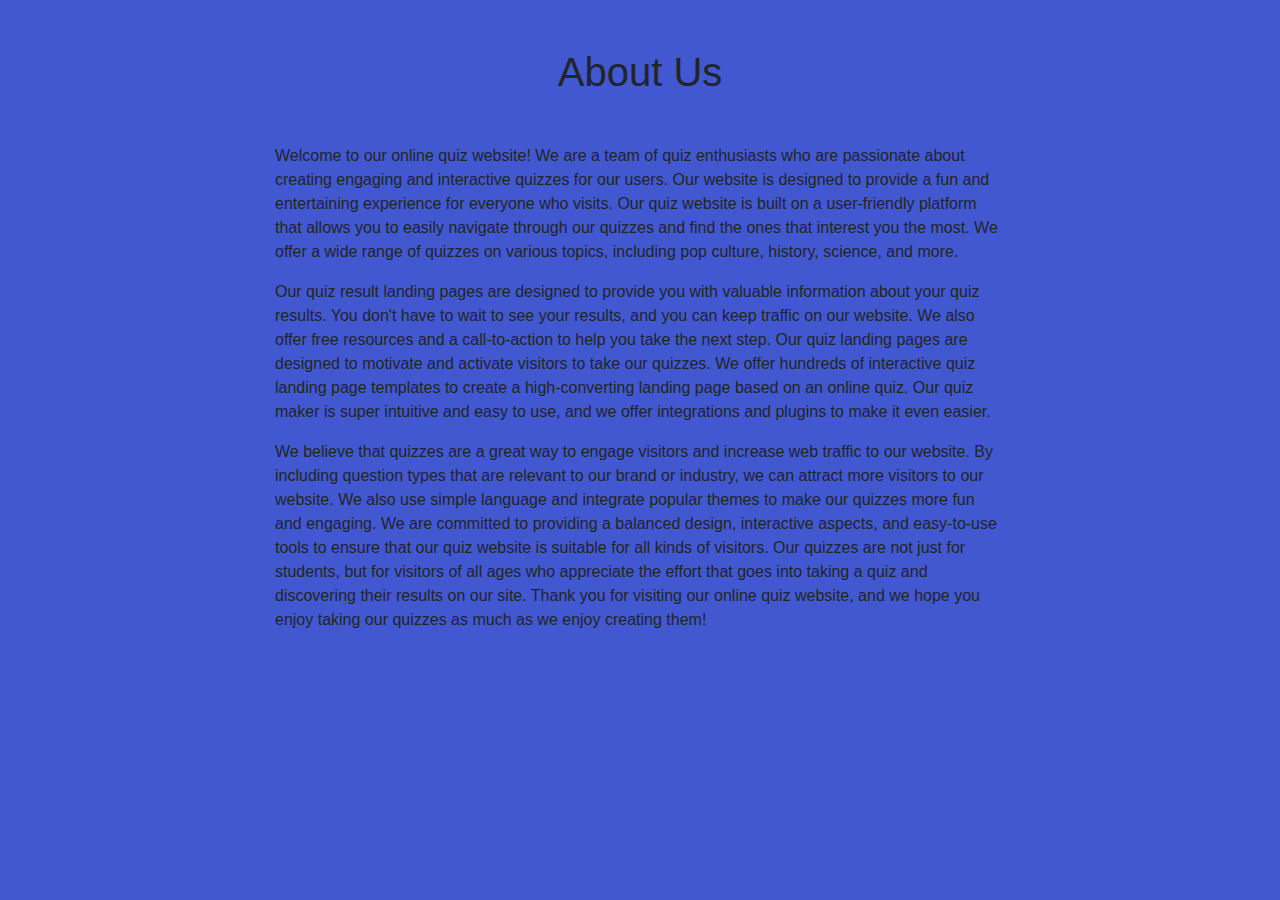
<file: aboutus.html>
<!DOCTYPE html>
<html lang="en">
<head>
    <meta charset="UTF-8">
    <meta name="viewport" content="width=device-width, initial-scale=1.0">
    <title>About Us</title>
    <link rel="stylesheet" href="https://maxcdn.bootstrapcdn.com/bootstrap/4.0.0/css/bootstrap.min.css">
</head>
<body style="background-color: #4158D0;">
    <div class="container">
        <div class="row justify-content-center mt-5">
            <div class="col-md-8">
                <h1 class="text-center mb-5">About Us</h1>
                <p>Welcome to our online quiz website! We are a team of quiz enthusiasts who are passionate about creating engaging and interactive quizzes for our users. Our website is designed to provide a fun and entertaining experience for everyone who visits.
                    Our quiz website is built on a user-friendly platform that allows you to easily navigate through our quizzes and find the ones that interest you the most. We offer a wide range of quizzes on various topics, including pop culture, history, science, and more.</p>
                    <p>Our quiz result landing pages are designed to provide you with valuable information about your quiz results. You don't have to wait to see your results, and you can keep traffic on our website. We also offer free resources and a call-to-action to help you take the next step.
                        Our quiz landing pages are designed to motivate and activate visitors to take our quizzes. We offer hundreds of interactive quiz landing page templates to create a high-converting landing page based on an online quiz. Our quiz maker is super intuitive and easy to use, and we offer integrations and plugins to make it even easier.
                        </p>
                        <p>We believe that quizzes are a great way to engage visitors and increase web traffic to our website. By including question types that are relevant to our brand or industry, we can attract more visitors to our website. We also use simple language and integrate popular themes to make our quizzes more fun and engaging.
                            We are committed to providing a balanced design, interactive aspects, and easy-to-use tools to ensure that our quiz website is suitable for all kinds of visitors. Our quizzes are not just for students, but for visitors of all ages who appreciate the effort that goes into taking a quiz and discovering their results on our site.
                            Thank you for visiting our online quiz website, and we hope you enjoy taking our quizzes as much as we enjoy creating them!</p>
            </div>
        </div>
    </div>
</body>
</html>
</file>
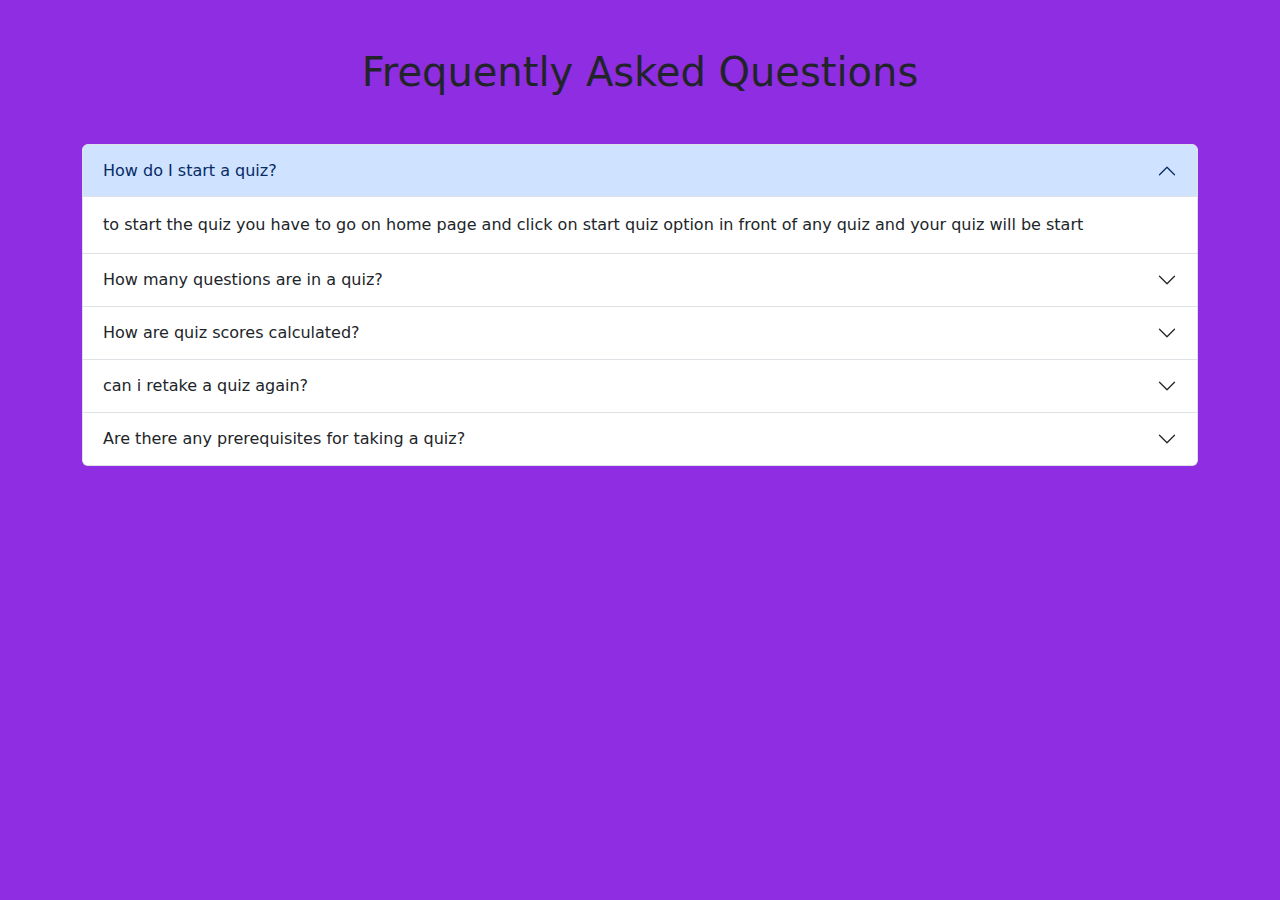
<file: faq.html>
<!DOCTYPE html>
<html lang="en">
<head>
  <meta charset="UTF-8">
  <meta name="viewport" content="width=device-width, initial-scale=1.0">
  <title>FAQ Page</title>
  <!-- Bootstrap CSS -->
  <link rel="stylesheet" href="https://cdnjs.cloudflare.com/ajax/libs/bootstrap/5.1.3/css/bootstrap.min.css">
</head>
<body style="background-color: #8E2DE2;">
  <div class="container py-5">
    <h1 class="text-center mb-5">Frequently Asked Questions</h1>
    <div class="accordion" id="faqAccordion">
      <div class="accordion-item">
        <h2 class="accordion-header" id="headingOne">
          <button class="accordion-button" type="button" data-bs-toggle="collapse" data-bs-target="#collapseOne" aria-expanded="true" aria-controls="collapseOne">
            How do I start a quiz?
          </button>
        </h2>
        <div id="collapseOne" class="accordion-collapse collapse show" aria-labelledby="headingOne" data-bs-parent="#faqAccordion">
          <div class="accordion-body">
           to start the quiz you have to go on home page and click on start quiz option in front of any quiz and your quiz will be start
          </div>
        </div>
      </div>
      <div class="accordion-item">
        <h2 class="accordion-header" id="headingTwo">
          <button class="accordion-button collapsed" type="button" data-bs-toggle="collapse" data-bs-target="#collapseTwo" aria-expanded="false" aria-controls="collapseTwo">
            How many questions are in a quiz?
          </button>
        </h2>
        <div id="collapseTwo" class="accordion-collapse collapse" aria-labelledby="headingTwo" data-bs-parent="#faqAccordion">
          <div class="accordion-body">
            right now every quiz has a limit of 5 questions
          </div>
        </div>
      </div>
      <div class="accordion-item">
        <h2 class="accordion-header" id="headingThree">
          <button class="accordion-button collapsed" type="button" data-bs-toggle="collapse" data-bs-target="#collapseThree" aria-expanded="false" aria-controls="collapseThree">
            How are quiz scores calculated?
          </button>
        </h2>
        <div id="collapseThree" class="accordion-collapse collapse" aria-labelledby="headingThree" data-bs-parent="#faqAccordion">
          <div class="accordion-body">
            one point for every correct answer
          </div>
        </div>
      </div>
      <div class="accordion-item">
        <h2 class="accordion-header" id="headingThree">
          <button class="accordion-button collapsed" type="button" data-bs-toggle="collapse" data-bs-target="#collapseThree" aria-expanded="false" aria-controls="collapseThree">
            can i retake a quiz again?
          </button>
        </h2>
        <div id="collapsefour" class="accordion-collapse collapse" aria-labelledby="headingThree" data-bs-parent="#faqAccordion">
          <div class="accordion-body">
            yes you can reatake a quiz again
          </div>
        </div>
      </div>
      <div class="accordion-item">
        <h2 class="accordion-header" id="headingThree">
          <button class="accordion-button collapsed" type="button" data-bs-toggle="collapse" data-bs-target="#collapseThree" aria-expanded="false" aria-controls="collapseThree">
            Are there any prerequisites for taking a quiz?
          </button>
        </h2>
        <div id="collapsefive" class="accordion-collapse collapse" aria-labelledby="headingThree" data-bs-parent="#faqAccordion">
          <div class="accordion-body">
            no prerequisites are required to take this quiz 
          </div>
        </div>
      </div>
    </div>
  </div>
  <!-- Bootstrap JS -->
  <script src="https://cdnjs.cloudflare.com/ajax/libs/bootstrap/5.1.3/js/bootstrap.bundle.min.js"></script>
</body>
</html>
</file>
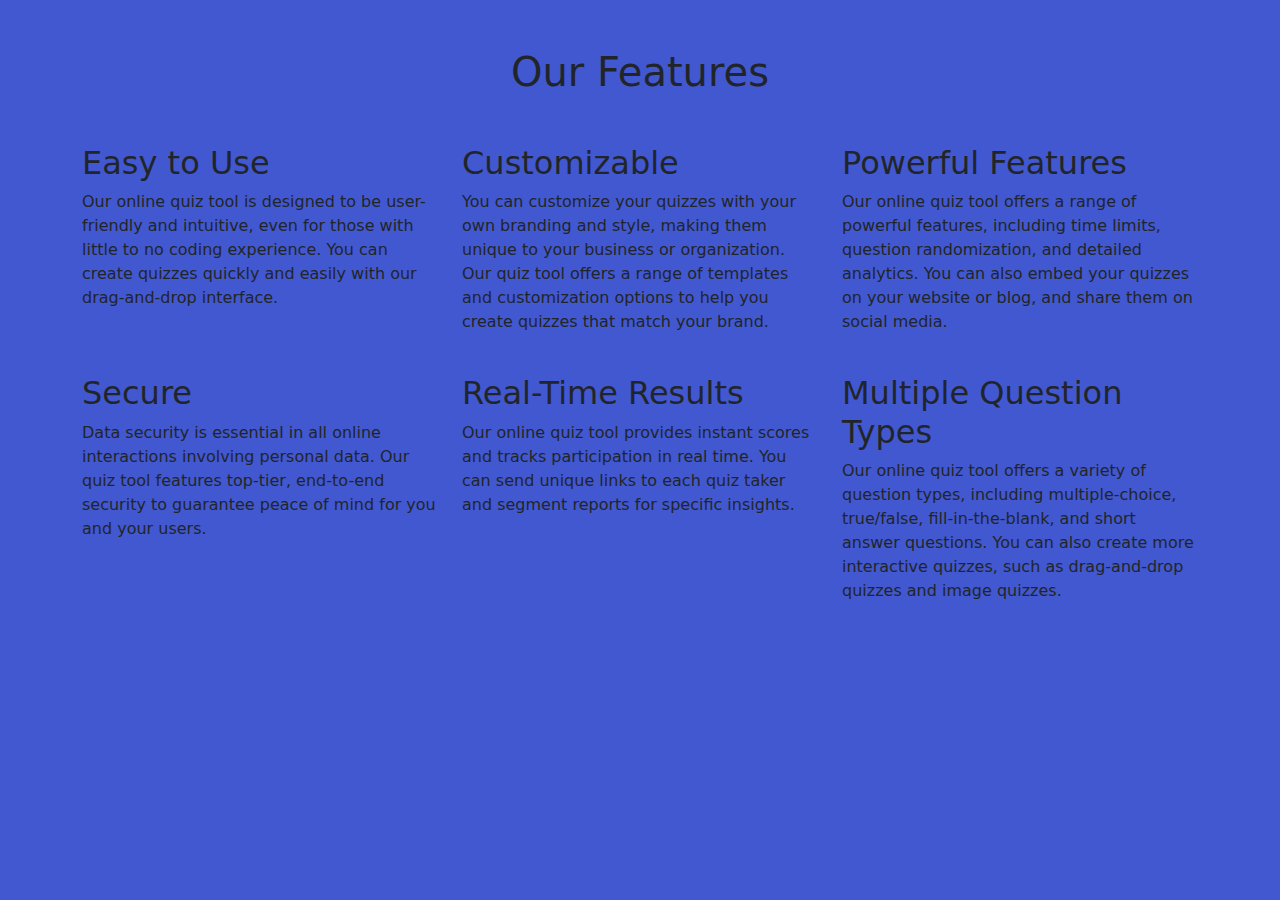
<file: features.html>
<!DOCTYPE html>
<html lang="en">
<head>
  <meta charset="UTF-8">
  <meta name="viewport" content="width=device-width, initial-scale=1.0">
  <title>Features Page</title>
  <!-- Bootstrap CSS -->
  <link rel="stylesheet" href="https://cdnjs.cloudflare.com/ajax/libs/bootstrap/5.1.3/css/bootstrap.min.css">
</head>
<body style="background-color: #4158D0;">
  <div class="container py-5">
    <h1 class="text-center mb-5">Our Features</h1>
    <div class="row">
      <div class="col-md-4 mb-4">
        <h2>Easy to Use</h2>
        <p>Our online quiz tool is designed to be user-friendly and intuitive, even for those with little to no coding experience. You can create quizzes quickly and easily with our drag-and-drop interface.</p>
      </div>
      <div class="col-md-4 mb-4">
        <h2>Customizable</h2>
        <p>You can customize your quizzes with your own branding and style, making them unique to your business or organization. Our quiz tool offers a range of templates and customization options to help you create quizzes that match your brand.</p>
      </div>
      <div class="col-md-4 mb-4">
        <h2>Powerful Features</h2>
        <p>Our online quiz tool offers a range of powerful features, including time limits, question randomization, and detailed analytics. You can also embed your quizzes on your website or blog, and share them on social media.</p>
      </div>
    </div>
    <div class="row">
      <div class="col-md-4 mb-4">
        <h2>Secure</h2>
        <p>Data security is essential in all online interactions involving personal data. Our quiz tool features top-tier, end-to-end security to guarantee peace of mind for you and your users.</p>
      </div>
      <div class="col-md-4 mb-4">
        <h2>Real-Time Results</h2>
        <p>Our online quiz tool provides instant scores and tracks participation in real time. You can send unique links to each quiz taker and segment reports for specific insights.</p>
      </div>
      <div class="col-md-4 mb-4">
        <h2>Multiple Question Types</h2>
        <p>Our online quiz tool offers a variety of question types, including multiple-choice, true/false, fill-in-the-blank, and short answer questions. You can also create more interactive quizzes, such as drag-and-drop quizzes and image quizzes.</p>
      </div>
    </div>
  </div>
  <!-- Bootstrap JS -->
  <script src="https://cdnjs.cloudflare.com/ajax/libs/bootstrap/5.1.3/js/bootstrap.bundle.min.js"></script>
</body>
</html>
</file>
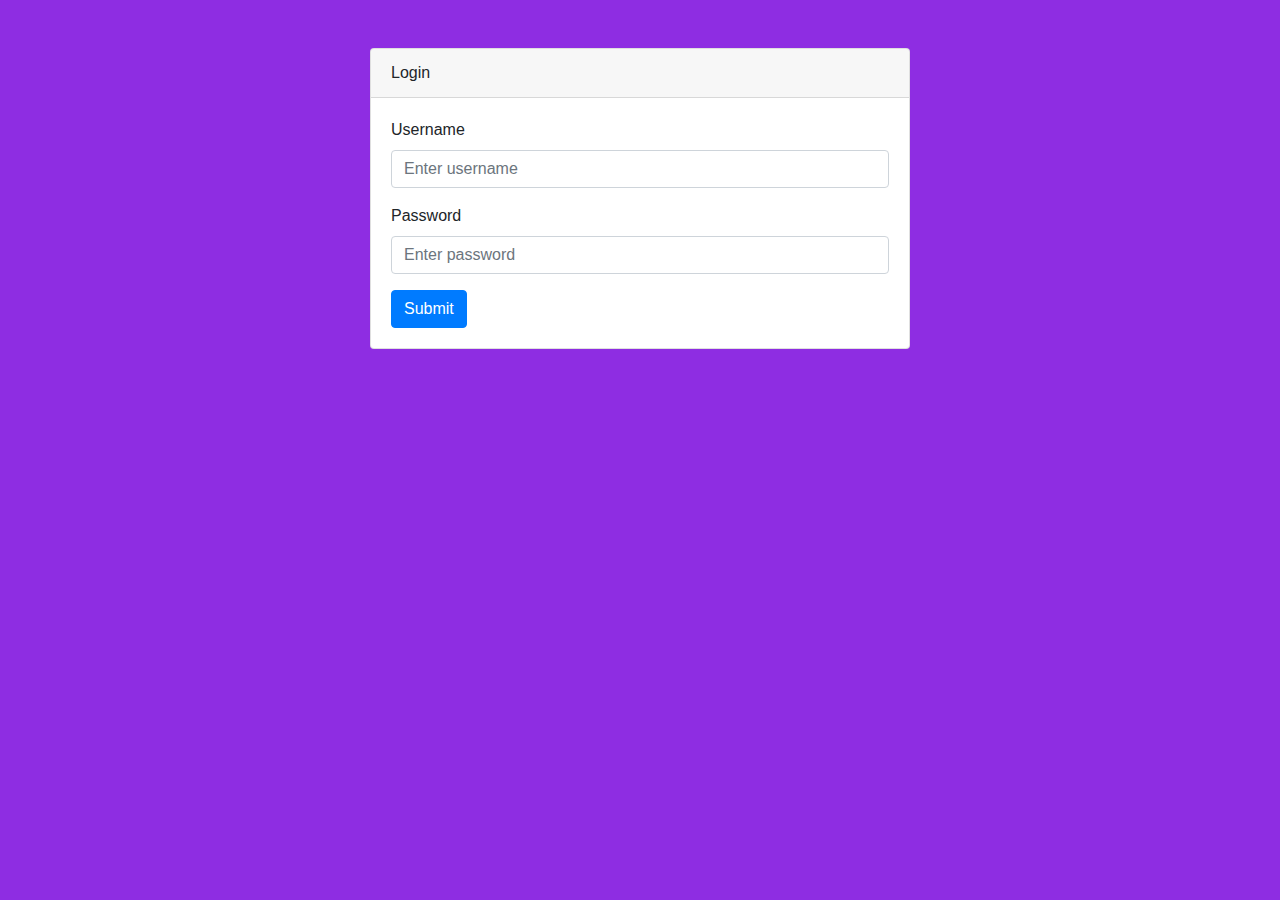
<file: login.html>
<!DOCTYPE html>
<html lang="en">
<head>
    <meta charset="UTF-8">
    <meta name="viewport" content="width=device-width, initial-scale=1.0">
    <title>Login Page</title>
    <link rel="stylesheet" href="https://maxcdn.bootstrapcdn.com/bootstrap/4.0.0/css/bootstrap.min.css">
</head>
<body style="background-color: #8E2DE2;">
    <div class="container">
        <div class="row justify-content-center mt-5">
            <div class="col-md-6">
                <div class="card">
                    <div class="card-header">
                        Login
                    </div>
                    <div class="card-body">
                        <form>
                            <div class="form-group">
                                <label for="username">Username</label>
                                <input type="text" class="form-control" id="username" placeholder="Enter username">
                            </div>
                            <div class="form-group">
                                <label for="password">Password</label>
                                <input type="password" class="form-control" id="password" placeholder="Enter password">
                            </div>
                            <button id="submitbutton" type="submit" class="btn btn-primary">Submit</button>
                        </form>
                    </div>
                </div>
            </div>
        </div>
    </div>
    <script>
        var button1=document.getElementById("submitbutton");
        button1.addEventListener("click",()=>
        {
            alert("successfully login");
            
        });
    </script>
</body>
</html>
</file>
